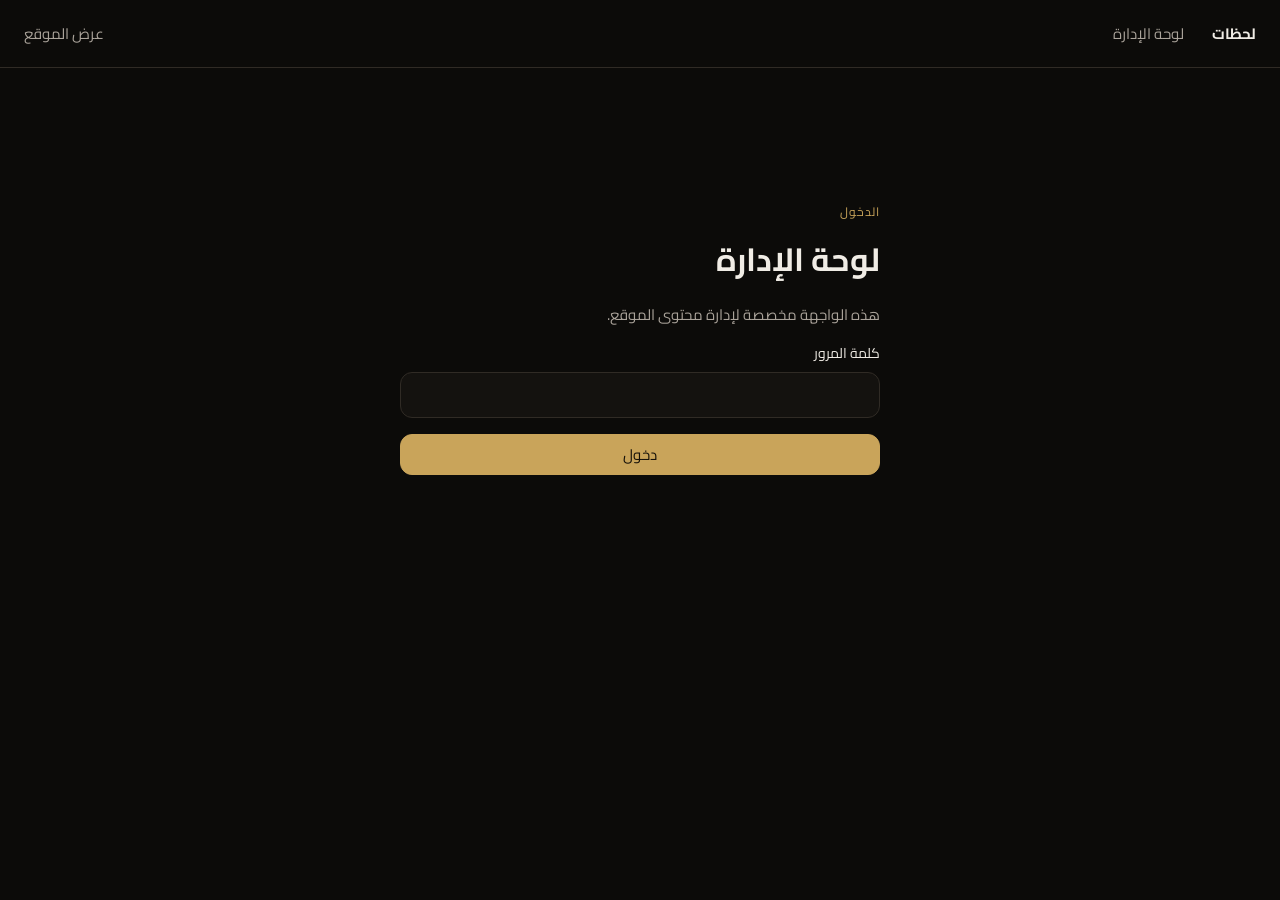
<file: admin.html>
<!doctype html>
<html lang="ar" dir="rtl">
<head>
<meta charset="utf-8"><meta name="viewport" content="width=device-width,initial-scale=1">
<title>الإدارة | لحظات</title>
<link rel="preconnect" href="https://fonts.googleapis.com">
<link rel="preconnect" href="https://fonts.gstatic.com" crossorigin>
<link href="https://fonts.googleapis.com/css2?family=Cairo:wght@400;500;600;700&display=swap" rel="stylesheet">
<link rel="stylesheet" href="admin.css">
</head>
<body>
<header class="admin-header">
  <a href="index.html">لحظات</a>
  <span>لوحة الإدارة</span>
  <a href="index.html">عرض الموقع</a>
</header>
<main class="admin-main">
  <section id="login" class="login">
    <p class="eyebrow">الدخول</p>
    <h1>لوحة الإدارة</h1>
    <p>هذه الواجهة مخصصة لإدارة محتوى الموقع.</p>
    <form id="login-form">
      <label>كلمة المرور<input id="password" type="password" required autocomplete="current-password"></label>
      <button class="button primary">دخول</button>
      <p id="login-error" class="error"></p>
    </form>
  </section>

  <section id="dashboard" hidden>
    <div class="dashboard-head">
      <div><p class="eyebrow">لوحة التحكم</p><h1>إدارة المحتوى</h1></div>
      <button id="logout" class="button secondary">تسجيل الخروج</button>
    </div>

    <div class="tabs" role="tablist">
      <button class="tab active" data-tab="moments">اللحظات</button>
      <button class="tab" data-tab="designs">التصميم</button>
      <button class="tab" data-tab="quiz">المسابقة</button>
      <button class="tab" data-tab="comments">التعليقات</button>
    </div>

    <section id="tab-moments" class="panel">
      <h2>إضافة لحظة</h2>
      <form id="moment-form" class="form-grid">
        <label>العنوان<input id="moment-title" required></label>
        <label>الوصف<input id="moment-desc"></label>
        <label>الصورة<input id="moment-file" type="file" accept="image/*" required></label>
        <button class="button primary">إضافة الصورة</button>
      </form>
      <div id="admin-moments" class="admin-list"></div>
    </section>

    <section id="tab-designs" class="panel" hidden>
      <h2>إضافة تصميم</h2>
      <form id="design-form" class="form-grid">
        <label>العنوان<input id="design-title" required></label>
        <label>الوصف<input id="design-desc"></label>
        <label>الصورة<input id="design-file" type="file" accept="image/*" required></label>
        <button class="button primary">إضافة التصميم</button>
      </form>
      <div id="admin-designs" class="admin-list"></div>
    </section>

    <section id="tab-quiz" class="panel" hidden>
      <h2>إدارة أسئلة المسابقة</h2>
      <form id="quiz-form" class="form-grid">
        <label>السؤال<input id="quiz-q" required></label>
        <label>الإجابة الأولى<input id="q-a0" required></label>
        <label>الإجابة الثانية<input id="q-a1" required></label>
        <label>الإجابة الثالثة<input id="q-a2" required></label>
        <label>الإجابة الرابعة<input id="q-a3" required></label>
        <label>رقم الإجابة الصحيحة<input id="q-correct" type="number" min="1" max="4" value="1" required></label>
        <button class="button primary">إضافة السؤال</button>
      </form>
      <div id="admin-quiz" class="admin-list"></div>
    </section>

    <section id="tab-comments" class="panel" hidden>
      <h2>التعليقات</h2>
      <div id="admin-comments" class="admin-list"></div>
    </section>
  </section>
</main>
<script src="admin.js"></script>
</body>
</html>
</file>
<file: admin.css>
:root{--bg:#0c0b09;--surface:#14120f;--text:#f0ece5;--muted:#aaa39a;--line:#302b25;--accent:#c9a45a;--danger:#c96c64;--radius:12px}
*{box-sizing:border-box}body{margin:0;background:var(--bg);color:var(--text);font-family:"Cairo",sans-serif;font-size:15px;line-height:1.7}
a{color:inherit;text-decoration:none}.admin-header{height:68px;border-bottom:1px solid var(--line);display:flex;align-items:center;gap:28px;padding:0 24px}
.admin-header a:first-child{font-weight:700}.admin-header span{color:var(--muted);flex:1}.admin-header a:last-child{color:var(--muted)}
.admin-main{max-width:1100px;margin:auto;padding:64px 24px}.login{max-width:480px;margin:70px auto}.eyebrow{color:var(--accent);font-size:12px;letter-spacing:.08em;margin:0 0 10px}
h1{font-size:32px;margin:0 0 10px}h2{font-size:24px;margin:0 0 24px}.login>p:not(.eyebrow){color:var(--muted)}
form{display:grid;gap:16px}label{display:grid;gap:6px;font-size:14px}
input{background:var(--surface);border:1px solid var(--line);color:var(--text);border-radius:var(--radius);padding:10px 12px;font:inherit}
input:focus-visible,.button:focus-visible,.tab:focus-visible{outline:2px solid var(--accent);outline-offset:3px}
.button{min-height:40px;padding:7px 16px;border:1px solid var(--line);border-radius:var(--radius);background:transparent;color:var(--text);font:inherit;cursor:pointer}
.button.primary{background:var(--accent);border-color:var(--accent);color:#17120a}.button.secondary:hover{background:var(--surface)}
.error{color:var(--danger)!important;min-height:24px}.dashboard-head{display:flex;justify-content:space-between;align-items:end;margin-bottom:36px}
.tabs{display:flex;gap:4px;border-bottom:1px solid var(--line);margin-bottom:32px;overflow:auto}
.tab{border:0;background:transparent;color:var(--muted);padding:12px 16px;font:inherit;cursor:pointer;border-bottom:2px solid transparent}
.tab.active{color:var(--text);border-bottom-color:var(--accent)}
.panel{border:1px solid var(--line);padding:28px;border-radius:var(--radius)}.form-grid{max-width:700px;margin-bottom:36px}
.admin-list{display:grid;gap:8px}.admin-item{display:flex;align-items:center;justify-content:space-between;gap:16px;padding:14px 0;border-bottom:1px solid var(--line)}
.admin-item small{color:var(--muted)}.delete{border:0;background:transparent;color:var(--danger);font:inherit;cursor:pointer}
@media(max-width:700px){.admin-main{padding:44px 16px}.dashboard-head{align-items:start}.panel{padding:20px}.admin-item{align-items:start;flex-direction:column}.admin-header{padding:0 16px;gap:14px}}
</file>
